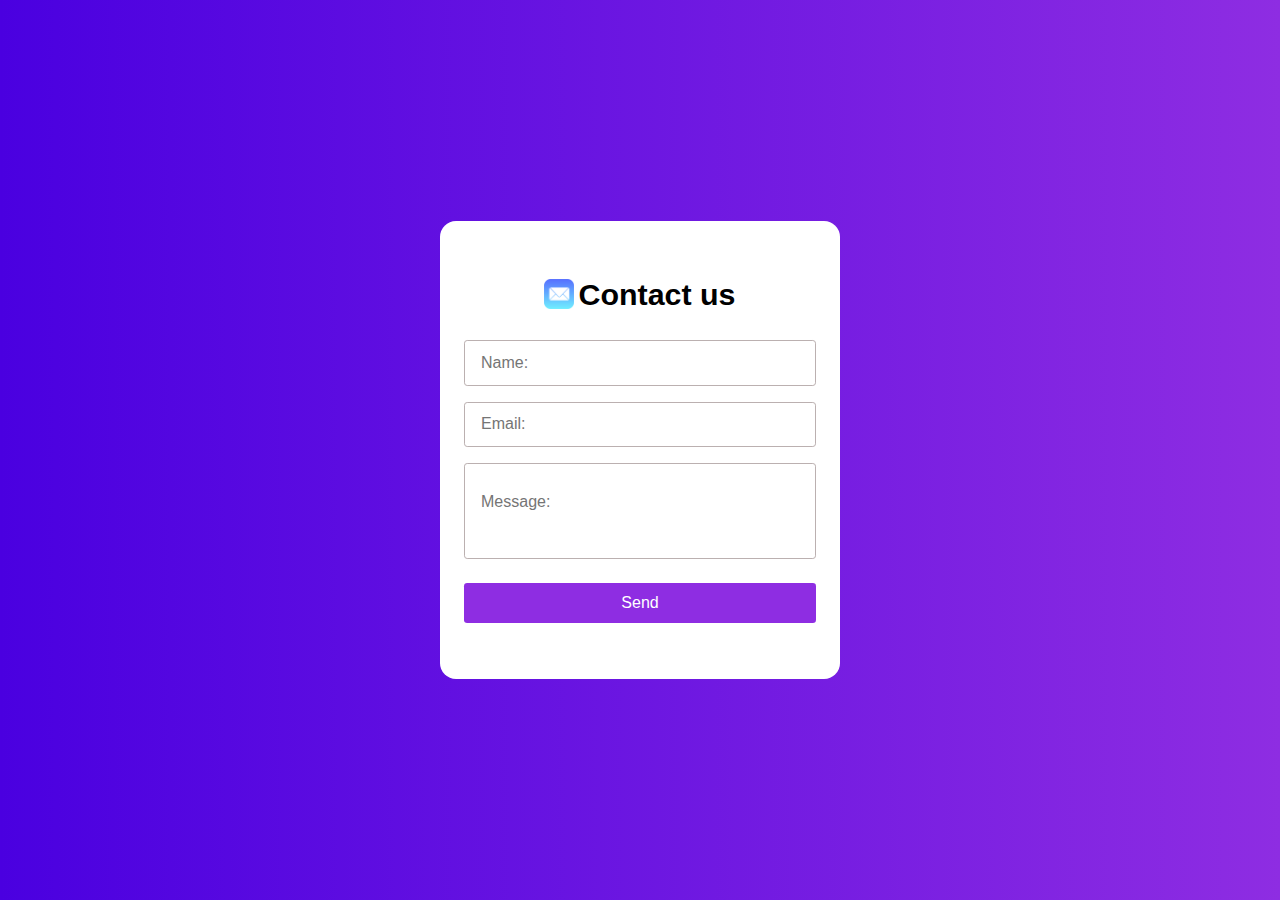
<file: contacto.html>
<!DOCTYPE html>
<html lang="en">
<head>
    <meta charset="UTF-8">
    <meta http-equiv="X-UA-Compatible" content="IE=edge">
    <meta name="viewport" content="width=device-width, initial-scale=1.0">
    <link rel="stylesheet" href="./css/contacto.css">
    <title>Contacto</title>
</head>
<body>
    <form class="form" action="https://formspree.io/f/xlezyrwg"
    method="POST"> 
        <div class="form-container">
            <div class="container-email">
                <h2 class="form-title"><img src="./iconos/correo.png" alt="mail" class="correo">Contact us</h2>
            </div>
            <input type="text" class="form-input" placeholder="Name:" name="name">
            <input type="email" class="form-input" placeholder="Email:" name="_replyto">
            <textarea class="form-input form-input--message" placeholder="Message:" name="message"></textarea>
            <input type="submit" value="Send" class="form-cta">
        </div>
    </form>
</body>
</html>
</file>
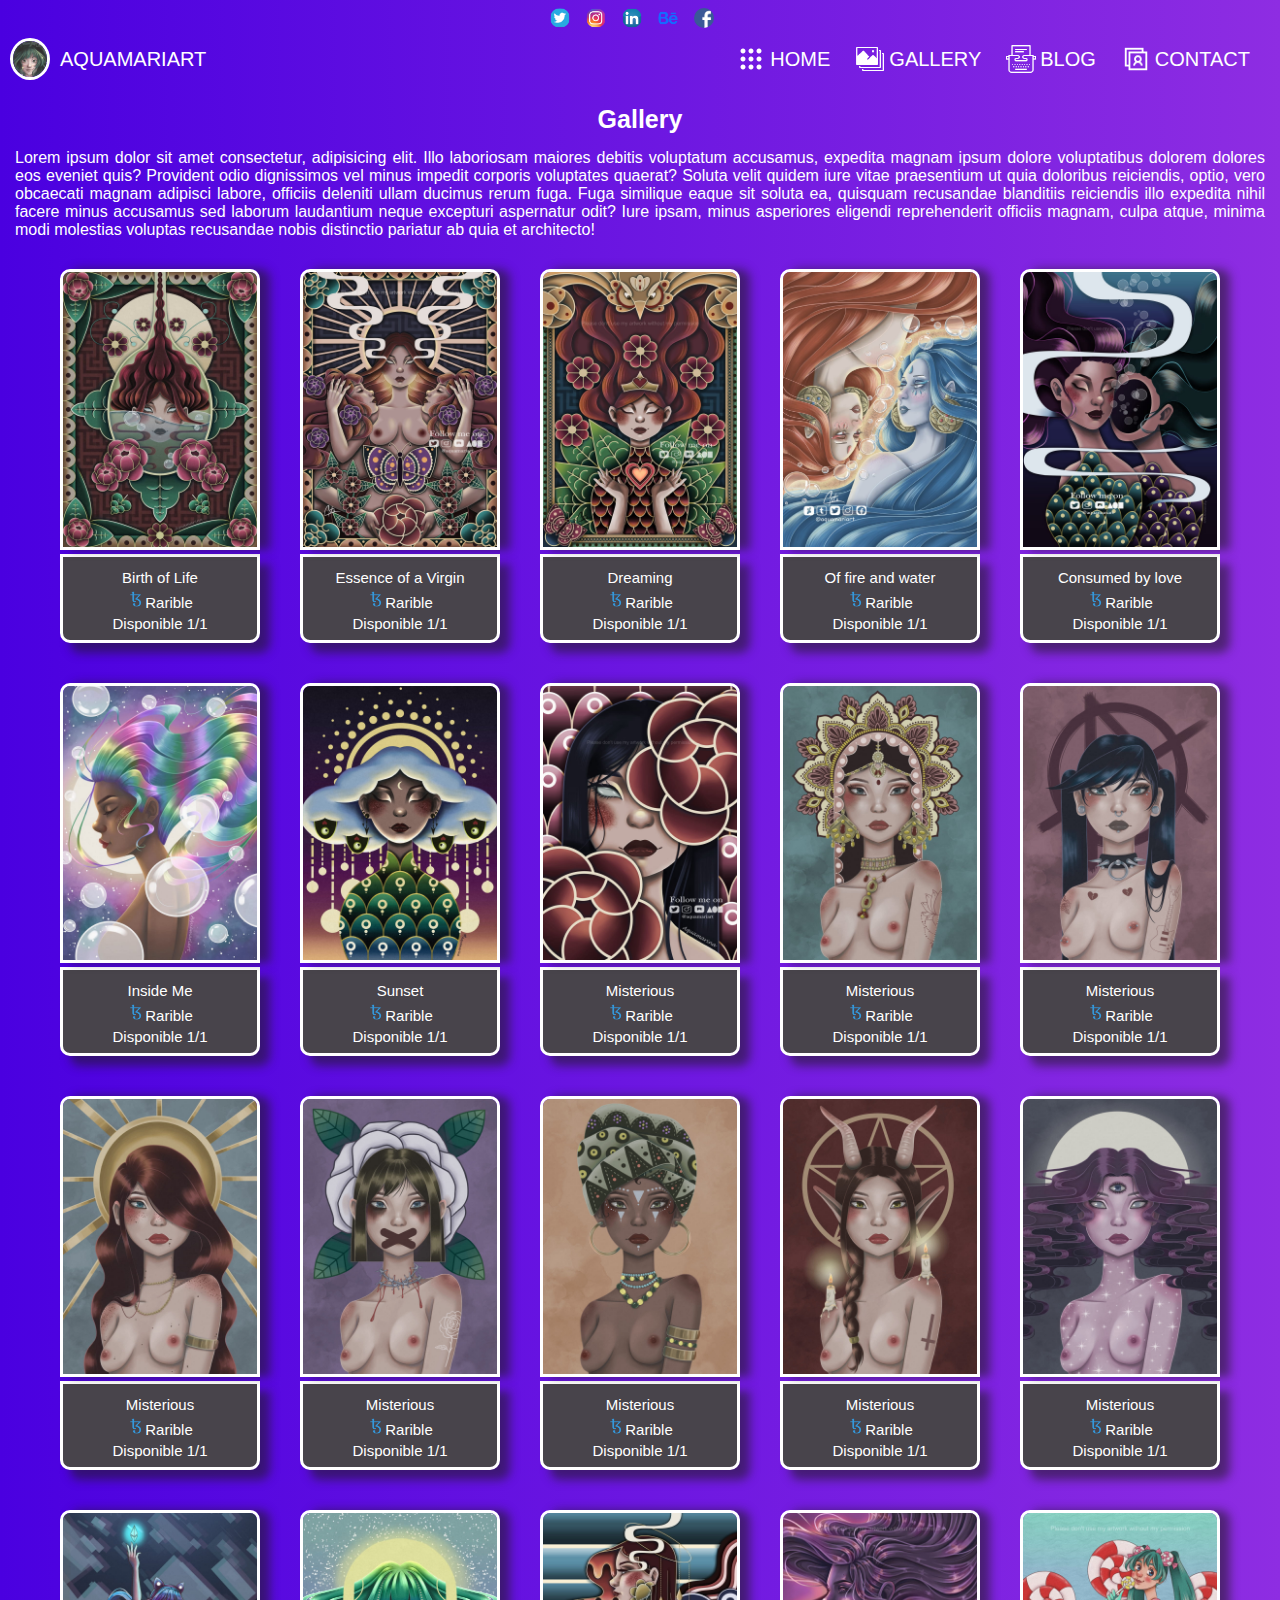
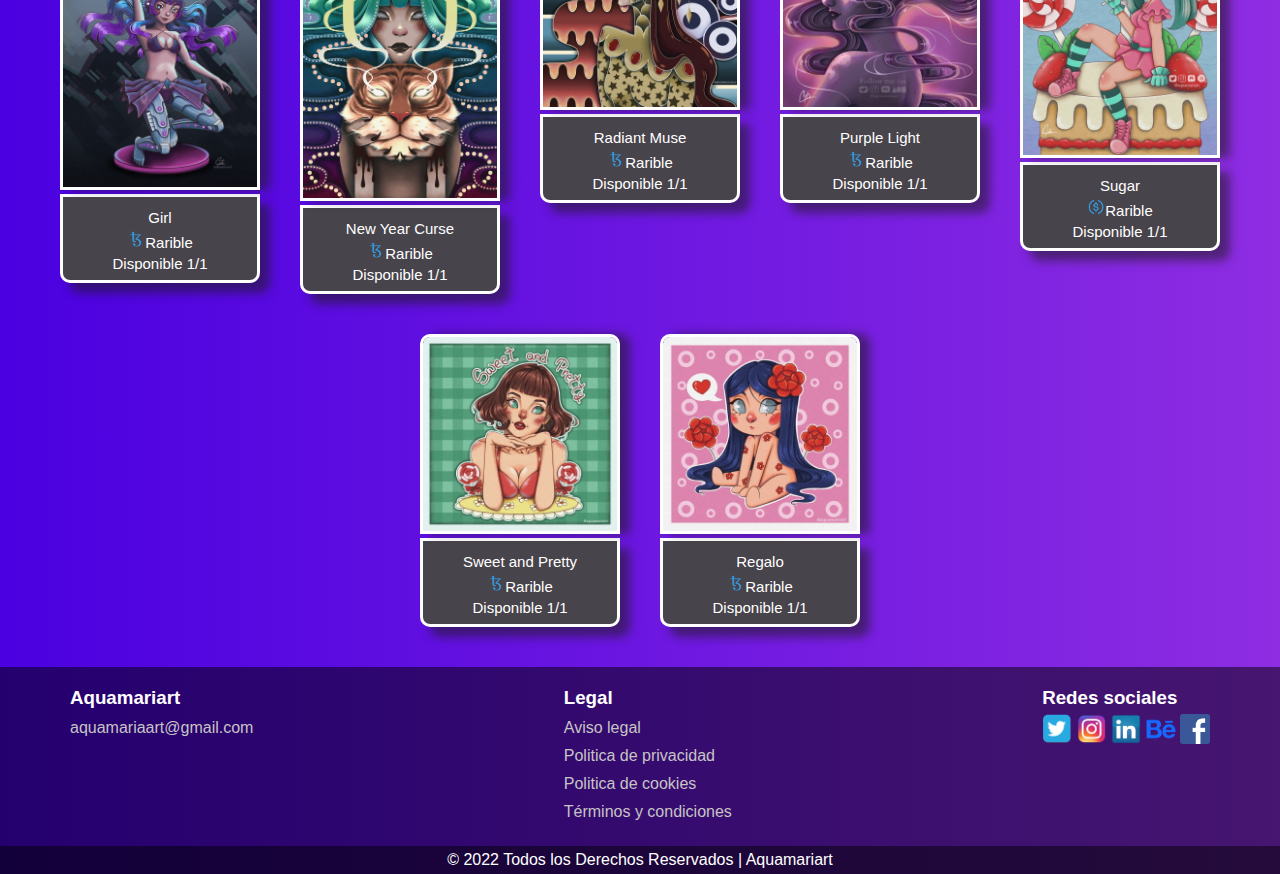
<file: galeria.html>
<!DOCTYPE html>
<html lang="en">
<head>
    <meta charset="UTF-8">
    <meta http-equiv="X-UA-Compatible" content="IE=edge">
    <meta name="viewport" content="width=device-width, initial-scale=1.0">
    <link rel="stylesheet" href="./css/galeria.css">
    <link rel="stylesheet" href="./css/index.css">
    <script defer src="./js/menu.js"></script>
    <title>Gallery</title>
</head>
<body>
    <header class="header0">
        <div class="redes">
            <a href="https://twitter.com/aquamariart" class="link-f" target="_blank"><img src="./iconos/Twitter.png" alt="img" class="icon"></a>
            <a href="https://www.instagram.com/aquamariart/" class="link-f" target="_blank"><img src="./iconos/Instagram.png" alt="img" class="icon"></a>
            <a href="https://www.linkedin.com/in/aquamariart" class="link-f" target="_blank"><img src="./iconos/Link.png" alt="img" class="icon"></a>
            <a href="https://www.behance.net/aquamariart" class="link-f" target="_blank"><img src="./iconos/Behance.png" alt="img" class="icon"></a>
            <a href="https://www.facebook.com/profile.php?id=100074769296345" class="link-f" target="_blank"><img src="./iconos/Facebook.png" alt="img" class="icon"></a>
        </div>
    </header>
    <header class="header">
        <div class="logo">
            <img src="./imagenes/aqua perfil.jpg" alt="image" class="img-logo">
            <span>Aquamariart</span>
        </div>
        <button class="nav-toggle">
            <img src="./iconos/pngwing.com.png" alt="" class="hamburguesa">
          </button>
        <nav class="nav-menu">
            <a href="index.html" target="_blank" class="link"><img src="./iconos/inicio.png" alt="" class="icono-menu">Home</a>
            <a href="galeria.html" target="_blank" class="link"><img src="./iconos/galeria.png" alt="" class="icono-menu">Gallery</a>
            <a href="blog.html" target="_blank" class="link"><img src="./iconos/blog.png" alt="" class="icono-menu">Blog</a>
            <a href="contacto.html" target="_blank" class="link"><img src="./iconos/contacto.png" alt="" class="icono-menu">Contact</a>
        </nav>
    </header>

    

    <section class="section-encabezado">
        <h3 class="gallery-title">Gallery</h3>
        <p class="texto-encabezado">
            Lorem ipsum dolor sit amet consectetur, adipisicing elit. Illo laboriosam maiores debitis voluptatum accusamus, expedita magnam ipsum dolore voluptatibus dolorem dolores eos eveniet quis? Provident odio dignissimos vel minus impedit corporis voluptates quaerat? Soluta velit quidem iure vitae praesentium ut quia doloribus reiciendis, optio, vero obcaecati magnam adipisci labore, officiis deleniti ullam ducimus rerum fuga. Fuga similique eaque sit soluta ea, quisquam recusandae blanditiis reiciendis illo expedita nihil facere minus accusamus sed laborum laudantium neque excepturi aspernatur odit? Iure ipsam, minus asperiores eligendi reprehenderit officiis magnam, culpa atque, minima modi molestias voluptas recusandae nobis distinctio pariatur ab quia et architecto!
        </p>
    </section>

    <div class="container-galeria-nft">
        <div class="container-bloque">
            <div class="container-nft-imagen">
                <img src="./nft/Birth of Life.jpg" alt="img" class="nft-imagen">
            </div>
            <div class="pie-fig">
                <p class="pie">Birth of Life</p>
                <p class="pie"><img src="./iconos/tezo.png" alt="icon" class="cryptos">Rarible</p>
                <p class="pie">Disponible 1/1</p>
            </div>
        </div>

        <div class="container-bloque">
            <div class="container-nft-imagen">
                <img src="./nft/Essence of a Virgin marca de agua.jpg" alt="img" class="nft-imagen">
            </div>
            <div class="pie-fig">
                <p class="pie">Essence of a Virgin</p>
                <p class="pie"><img src="./iconos/tezo.png" alt="icon" class="cryptos">Rarible</p>
                <p class="pie">Disponible 1/1</p>
            </div>
        </div>

        <div class="container-bloque">
            <div class="container-nft-imagen">
                <img src="./nft/Dreaming marca de agua.jpg" alt="img" class="nft-imagen">
            </div>
            <div class="pie-fig">
                <p class="pie">Dreaming</p>
                <p class="pie"><img src="./iconos/tezo.png" alt="icon" class="cryptos">Rarible</p>
                <p class="pie">Disponible 1/1</p>
            </div>
        </div>

        <div class="container-bloque">
            <div class="container-nft-imagen">
                <img src="./nft/chicas de agua y fuego para publicar.jpg" alt="img" class="nft-imagen">
            </div>
            <div class="pie-fig">
                <p class="pie">Of fire and water</p>
                <p class="pie"><img src="./iconos/tezo.png" alt="icon" class="cryptos">Rarible</p>
                <p class="pie">Disponible 1/1</p>
            </div>
        </div>

        <div class="container-bloque">
            <div class="container-nft-imagen">
                <img src="./nft/Consumed by love marca de agua.jpg" alt="img" class="nft-imagen">
            </div>
            <div class="pie-fig">
                <p class="pie">Consumed by love</p>
                <p class="pie"><img src="./iconos/tezo.png" alt="icon" class="cryptos">Rarible</p>
                <p class="pie">Disponible 1/1</p>
            </div>
        </div>

        <div class="container-bloque">
            <div class="container-nft-imagen">
                <img src="./nft/Inside Me jpg.jpg" alt="img" class="nft-imagen">
            </div>
            <div class="pie-fig">
                <p class="pie">Inside Me</p>
                <p class="pie"><img src="./iconos/tezo.png" alt="icon" class="cryptos">Rarible</p>
                <p class="pie">Disponible 1/1</p>
            </div>
        </div>

        <div class="container-bloque">
            <div class="container-nft-imagen">
                <img src="./nft/piojos jpg.jpg" alt="img" class="nft-imagen">
            </div>
            <div class="pie-fig">
                <p class="pie">Sunset</p>
                <p class="pie"><img src="./iconos/tezo.png" alt="icon" class="cryptos">Rarible</p>
                <p class="pie">Disponible 1/1</p>
            </div>
        </div>

        <div class="container-bloque">
            <div class="container-nft-imagen">
                <img src="./nft/Misterious muse marca de agua.jpg" alt="img" class="nft-imagen">
            </div>
            <div class="pie-fig">
                <p class="pie">Misterious</p>
                <p class="pie"><img src="./iconos/tezo.png" alt="icon" class="cryptos">Rarible</p>
                <p class="pie">Disponible 1/1</p>
            </div>
        </div>

        <div class="container-bloque">
            <div class="container-nft-imagen">
                <img src="./nft/nft 01.jpg" alt="img" class="nft-imagen">
            </div>
            <div class="pie-fig">
                <p class="pie">Misterious</p>
                <p class="pie"><img src="./iconos/tezo.png" alt="icon" class="cryptos">Rarible</p>
                <p class="pie">Disponible 1/1</p>
            </div>
        </div>

        <div class="container-bloque">
            <div class="container-nft-imagen">
                <img src="./nft/nft 02.jpg" alt="img" class="nft-imagen">
            </div>
            <div class="pie-fig">
                <p class="pie">Misterious</p>
                <p class="pie"><img src="./iconos/tezo.png" alt="icon" class="cryptos">Rarible</p>
                <p class="pie">Disponible 1/1</p>
            </div>
        </div>

        <div class="container-bloque">
            <div class="container-nft-imagen">
                <img src="./nft/nft 03.jpg" alt="img" class="nft-imagen">
            </div>
            <div class="pie-fig">
                <p class="pie">Misterious</p>
                <p class="pie"><img src="./iconos/tezo.png" alt="icon" class="cryptos">Rarible</p>
                <p class="pie">Disponible 1/1</p>
            </div>
        </div>

        <div class="container-bloque">
            <div class="container-nft-imagen">
                <img src="./nft/nft 04.jpg" alt="img" class="nft-imagen">
            </div>
            <div class="pie-fig">
                <p class="pie">Misterious</p>
                <p class="pie"><img src="./iconos/tezo.png" alt="icon" class="cryptos">Rarible</p>
                <p class="pie">Disponible 1/1</p>
            </div>
        </div>

        <div class="container-bloque">
            <div class="container-nft-imagen">
                <img src="./nft/nft 05.jpg" alt="img" class="nft-imagen">
            </div>
            <div class="pie-fig">
                <p class="pie">Misterious</p>
                <p class="pie"><img src="./iconos/tezo.png" alt="icon" class="cryptos">Rarible</p>
                <p class="pie">Disponible 1/1</p>
            </div>
        </div>

        <div class="container-bloque">
            <div class="container-nft-imagen">
                <img src="./nft/nft 06.jpg" alt="img" class="nft-imagen">
            </div>
            <div class="pie-fig">
                <p class="pie">Misterious</p>
                <p class="pie"><img src="./iconos/tezo.png" alt="icon" class="cryptos">Rarible</p>
                <p class="pie">Disponible 1/1</p>
            </div>
        </div>

        <div class="container-bloque">
            <div class="container-nft-imagen">
                <img src="./nft/nft 07.jpg" alt="img" class="nft-imagen">
            </div>
            <div class="pie-fig">
                <p class="pie">Misterious</p>
                <p class="pie"><img src="./iconos/tezo.png" alt="icon" class="cryptos">Rarible</p>
                <p class="pie">Disponible 1/1</p>
            </div>
        </div>

        <div class="container-bloque">
            <div class="container-nft-imagen">
                <img src="./nft/dssss.jpg" alt="img" class="nft-imagen">
            </div>
            <div class="pie-fig">
                <p class="pie">Girl</p>
                <p class="pie"><img src="./iconos/tezo.png" alt="icon" class="cryptos">Rarible</p>
                <p class="pie">Disponible 1/1</p>
            </div>
        </div>

        <div class="container-bloque">
            <div class="container-nft-imagen">
                <img src="./nft/aquelarre jpg.jpg" alt="img" class="nft-imagen">
            </div>
            <div class="pie-fig">
                <p class="pie">New Year Curse</p>
                <p class="pie"><img src="./iconos/tezo.png" alt="icon" class="cryptos">Rarible</p>
                <p class="pie">Disponible 1/1</p>
            </div>
        </div>

        <div class="container-bloque">
            <div class="container-nft-imagen">
                <img src="./nft/aquamarina_radiantmuse.jpg" alt="img" class="nft-imagen">
            </div>
            <div class="pie-fig">
                <p class="pie">Radiant Muse</p>
                <p class="pie"><img src="./iconos/tezo.png" alt="icon" class="cryptos">Rarible</p>
                <p class="pie">Disponible 1/1</p>
            </div>
        </div>

        <div class="container-bloque">
            <div class="container-nft-imagen">
                <img src="./nft/Purple Light redes.jpg" alt="img" class="nft-imagen">
            </div>
            <div class="pie-fig">
                <p class="pie">Purple Light</p>
                <p class="pie"><img src="./iconos/tezo.png" alt="icon" class="cryptos">Rarible</p>
                <p class="pie">Disponible 1/1</p>
            </div>
        </div>

        <div class="container-bloque">
            <div class="container-nft-imagen">
                <img src="./nft/Sugar marca de awa.jpg" alt="img" class="nft-imagen">
            </div>
            <div class="pie-fig">
                <p class="pie">Sugar</p>
                <p class="pie"><img src="./iconos/usdc.png" alt="icon" class="cryptos">Rarible</p>
                <p class="pie">Disponible 1/1</p>
            </div>
        </div>

        <div class="container-bloque">
            <div class="container-nft-imagen">
                <img src="./nft/Sweet and Pretty.jpg" alt="img" class="nft-imagen">
            </div>
            <div class="pie-fig">
                <p class="pie">Sweet and Pretty</p>
                <p class="pie"><img src="./iconos/tezo.png" alt="icon" class="cryptos">Rarible</p>
                <p class="pie">Disponible 1/1</p>
            </div>
        </div>

        <div class="container-bloque">
            <div class="container-nft-imagen">
                <img src="./nft/regalo del tezosartweek.jpg" alt="img" class="nft-imagen">
            </div>
            <div class="pie-fig">
                <p class="pie">Regalo</p>
                <p class="pie"><img src="./iconos/tezo.png" alt="icon" class="cryptos">Rarible</p>
                <p class="pie">Disponible 1/1</p>
            </div>
        </div>
        
  
    </div>



    <footer>
        <div class="footer-container">
            <div class="columna1">
                <h3 class="c1-title">Aquamariart</h3>
                <p class="terminos">aquamariaart@gmail.com</p>
            </div>
            <div class="columna2">
                <h3 class="c2-title">Legal</h3>
                <a class="link-f" href="aviso.html" target="_blank"><p class="terminos">Aviso legal</p></a>
                <a class="link-f" href="#" target="_blank"><p class="terminos">Politica de privacidad</p></a>
                <a class="link-f" href="#" target="_blank"><p class="terminos">Politica de cookies</p></a>
                <a class="link-f" href="#" target="_blank"><p class="terminos">Términos y condiciones</p></a>
            </div>
            <div class="columna3">
                <h3 class="c3-title">Redes sociales</h3>
                <a href="https://twitter.com/aquamariart" class="link-f" target="_blank"><img src="./iconos/Twitter.png" alt="img" class="red"></a>
                <a href="https://www.instagram.com/aquamariart/" class="link-f" target="_blank"><img src="./iconos/Instagram.png" alt="img" class="red"></a>
                <a href="https://www.linkedin.com/in/aquamariart" class="link-f" target="_blank"><img src="./iconos/Link.png" alt="img" class="red"></a>
                <a href="https://www.behance.net/aquamariart" class="link-f" target="_blank"><img src="./iconos/Behance.png" alt="img" class="red"></a>
                <a href="https://www.facebook.com/profile.php?id=100074769296345" class="link-f" target="_blank"><img src="./iconos/Facebook.png" alt="img" class="red"></a>
            </div>
        </div>
        <div class="copyrigth">
            <p class="copy-info">&#169 2022 Todos los Derechos Reservados | Aquamariart</p>
        </div>
    
</body>
</html>
</file>
<file: css/contacto.css>
*, *::before, *::after {
    -webkit-box-sizing: border-box;
    box-sizing: border-box;
    padding: 0;
    margin: 0;
}

*::before, *::after {
    -webkit-box-sizing: border-box;
    box-sizing: border-box;
}

@import url('https://fonts.googleapis.com/css2?family=Yanone+Kaffeesatz:wght@300&display=swap');
body {
    background: #8E2DE2;  /* fallback for old browsers */
    background: -webkit-linear-gradient(to right, #4A00E0, #8E2DE2);  /* Chrome 10-25, Safari 5.1-6 */
    background: linear-gradient(to right, #4A00E0, #8E2DE2); /* W3C, IE 10+/ Edge, Firefox 16+, Chrome 26+, Opera 12+, Safari 7+ */
    font-family: 'Yanone Kaffeesatz', sans-serif;
    display:flex;
    min-height: 100vh;
    width:100%;
}

/* --Establecer estilos del Contactame-- */
.form {
    background-color: #fff;
    width:90%;
    max-width:400px;
    border-radius:1em;
    padding:3.5em 1.5em;
    margin:auto;
}

/* --Heredar la fuente-- */
.form-input{
    font-family: inherit;
}

.form-cta{
    font-family: inherit;
}


.form-container {
    width:100%;
    display:grid;
    gap:1em;
    grid-auto-columns: 100%;
}

.form-title {
    
    font-size:1.9em;
    margin-bottom:.4em;
    display:flex;
    align-items: center;
    justify-content: center;
}


/* --Imagen del correo-- */
.correo{
    width:30px;
    margin-right: 4px;
}

/* --Trabajar con los campos -- */

/* --Texto que aparece en los campos:name,email,message -- */
.form-input{
    font-family:inherit;
    font-size:1rem;
    padding:.8em 1em;
    outline: none;
    border: none;
    border:1px solid #bbb0b0;
    border-radius:0.2em;

}

.form-input--message {
    resize: none;
    padding:1.8em 1em;
    margin-bottom: .5em;
}

.form-cta{
    font-family:inherit;
    font-size: 1rem;
    background-color: #8E2DE2;
    color:#fff;
    border:none;
    padding:.7em 0;
    border-radius: .2em;
    cursor:pointer;
    font-weight: 400;
}

@media (max-width:450px) {
    form {
        padding:3.5em 1;
    }
}
</file>
<file: css/galeria.css>
*::before, *::after {
    -webkit-box-sizing: border-box;
    box-sizing: border-box;
    padding: 0;
    margin: 0;
}

*::before, *::after {
    -webkit-box-sizing: border-box;
    box-sizing: border-box;
}

@import url('https://fonts.googleapis.com/css2?family=Yanone+Kaffeesatz:wght@300&display=swap');

/* --Establecer estilos del Body-- */
body {
    background: #8E2DE2;  /* fallback for old browsers */
    background: -webkit-linear-gradient(to right, #4A00E0, #8E2DE2);  /* Chrome 10-25, Safari 5.1-6 */
    background: linear-gradient(to right, #4A00E0, #8E2DE2); /* W3C, IE 10+/ Edge, Firefox 16+, Chrome 26+, Opera 12+, Safari 7+ */
    font-family: 'Yanone Kaffeesatz', sans-serif;
}

/* --Titulo de la galeria-- */
.gallery-title {
    padding:15px;
    text-align: center;
    font-size: 25px;
    color:#fff;
}

/* --Encabezado-texto-- */
.section-encabezado{
    color:#fff;
    text-align: justify;
    padding: 0 15px 10px 15px;
}

/* --Contenedor general de la galeria-- */
.container-galeria-nft{
    width:100%;
    display:flex;
    flex-wrap: wrap;
    justify-content:center;
}

/* --Contenedor de imagen y pie de figura-- */
.container-bloque{
    padding:20px;
}

/* --Imagen-- */
.nft-imagen{
    width:200px;
    margin-bottom: 0;
    border-color:#fff;
    border-style:solid;
    border-radius:10px 10px 0 0;
    box-shadow:10px 0px 10px rgba(29, 27, 27, 0.541);
}

/* --Contenedor del pie de figura-- */
.pie-fig{
    background-color:rgb(72, 68, 75);
    padding:8px 0 8px 0;
    border-radius:0 0 10px 10px;
    border-color:#fff;
    border-style:solid;
    box-shadow:10px 10px 10px rgba(29, 27, 27, 0.541);
}

/* --Texto del pie de figura-- */
.pie{
    color:#fff;
    font-size: 15px;
    text-align: center;
    margin-top: 4px;
}

/* --Efecto hover para figura y descripcion-- */
.container-bloque:hover{
    cursor:pointer;
    transform:scale(1.02);
}

/* --Icono de las criptomonedas-- */
.cryptos {
    width:18px;
}

/* --Active para el contenedor de imagenes y descripcion-- */
.container-bloque:active{
    transform: scale(0.8);

}
</file>
<file: css/index.css>
*, *::before, *::after {
    -webkit-box-sizing: border-box;
    box-sizing: border-box;
    padding: 0;
    margin: 0;
}

*::before, *::after {
    -webkit-box-sizing: border-box;
    box-sizing: border-box;
}

@import url('https://fonts.googleapis.com/css2?family=Yanone+Kaffeesatz:wght@300&display=swap');

/* --Establecer estilos del Body-- */

body {
    background: #8E2DE2;  /* fallback for old browsers */
    background: -webkit-linear-gradient(to right, #4A00E0, #8E2DE2);  /* Chrome 10-25, Safari 5.1-6 */
    background: linear-gradient(to right, #4A00E0, #8E2DE2); /* W3C, IE 10+/ Edge, Firefox 16+, Chrome 26+, Opera 12+, Safari 7+ */
    font-family: 'Yanone Kaffeesatz', sans-serif;
}

/* --Contenedor del logo y texto-- */
.logo {
    display:flex;
    align-items: center;
}
/* --Texto:Aquamriart-- */
span {
    font-size:20px;
    color:#fff;
    padding-left: 10px;
    text-transform: uppercase;
}
/* --Tamaño de la imagen logotipo-- */
.img-logo {
    width:40px;
    border-radius:50%;
    border-color: #fff;
    border-style: solid;
}

/* --Este es el segundo header que contiene el menu de navegacion-- */

.header {
    display:flex;
    align-items: center;
    justify-content: space-between;
    padding:10px;
    line-height: 10px;
}

.nav-menu {
    display: flex;
    flex-direction: row;
}

/* --Contenedor de las redes sociales en la parte sperior-- */
.redes {
    display:flex;
    align-items: center;
    justify-content: center;
    line-height: 10px;
    padding-top:5px;
}
/* --Identifica a las redes sociales(imagenes)-- */
.icon {
    width:20px;
    margin-right:16px;
    margin-top:3px;
    border-radius:10px;
    cursor:pointer;
}
/* --Hover para agrandar iconos de las redes socailes-- */
.icon:hover {
    transform: scale(1.2);
    transition: 0.6s;
}
/* --Seleccionar el texto del menu de navegacion(home ...y los demas)-- */
.link {
    display: flex;
    color:#fff;
    text-decoration: none;
    margin-right: 15px;
    font-size:20px;
    padding:5px;
    text-transform: uppercase;
    align-items: center;
}
/* --Hover para el menu de navegacion-- */
.link:hover{
    border-radius: 20px;
    border-color:#fff;
    border-style:solid;
    border-width:0.8px;
    transition: 0.5s;
    opacity: 0.8;

}
/* --Contenedor de el texto y la imagen que aparece en la web inicial-- */
.contenedor {
    display:flex;
    flex-wrap:wrap;
    justify-content: space-evenly;
}

/* --Contenedor del Texto de bienvenida-- */
.texto-central{
    margin-right: 10px;
    margin-left: 10px;
    width:45%;
    text-align: center;
    padding-top:40px;
    
}
/* --Texto de bienvenida-- */
.welcome {
    padding-top: 20%;
    color:#fff;
}


/* --Imagen derecha-- */
.foto-central{
    margin-top:10px;
    width:350px;
    border-radius:30px;
    border-color: #fff;
    border-style:solid;
}

/* --Boton para activar el menu vista movil-- */
.nav-toggle {
    background:none;
    width:50px;
    padding:0 20px;
    align-items: center;
    justify-content: center;
    display:none;
    border-style: none;
}

/* --Menu version movil-- */
.hamburguesa  {
    width:30px;
    cursor:pointer;
}

/* --Iconos que aparecen en los menus-- */
.icono-menu{
    width:30px;
    margin-right: 4px;
}

/* --Haciendo responsive el Html Index-- */
@media (max-width:800px) {

    .header {
        height: 60px;
    }
    .redes {
        display:none;
    }

    .nav-toggle {
        display:block;
    }

    .nav-menu {
        display:flex;
        flex-direction: column;
        margin-right: 20px;
        background: #41295a;  /* fallback for old browsers */
        background: -webkit-linear-gradient(to right, #2F0743, #41295a);  /* Chrome 10-25, Safari 5.1-6 */
        background: linear-gradient(to right, #2F0743, #41295a); /* W3C, IE 10+/ Edge, Firefox 16+, Chrome 26+, Opera 12+, Safari 7+ */
        position:fixed;
        left:0;
        top:60px;
        width:100%;
        padding-top:30px;
    
        height: 100vh;
        overflow-y:auto;

        left:100%;
        transition:left 0.5s;
    }

    .nav-menu-visible {
        left:0;
    }

    .link {
        padding:35px;
        margin-left:50px;
    }

    .link:hover {
        border-style:solid;
        border-top:none;
        border-right: none;
        border-bottom: none;
        border-radius:0;
        border-width:5px;
        background-color:#7816A2;
    }

    .icono-menu{
        width:30px;
        margin-right: 10px;
    }

    .img-logo {
        display:none;
    }

    .texto-central{
        width:100%;
        padding-top:0px;
    }
    .welcome {
        padding-top:5px;
        color:#fff;
    } 

}

@media (max-width:800px) {

    .welcome {
        padding-top:5px;
        color:#fff;
    } 
}

@media (max-width:280px){
    .foto-central {
       width:240px;
    } 
}


/* --Footer-- */

footer {
    background-color:rgba(0, 0, 0, 0.507);
    margin-top:20px;
}

/* --Contenedor general del footer-- */
.footer-container{
    display:flex;
    justify-content:space-between;
    padding:10px;
    padding-right: 60px;
    padding-left:60px;
}

/* --Titulo de cada columna-- */
.c1-title,.c2-title,.c3-title{
    color:#fff;
    padding-bottom: 5px;
 }

 /* --Contenedor de cada columna-- */
.columna1,.columna2,.columna3 { 
    padding:10px;
}

/* --Informacion de cada columna-- */
.terminos {
     color:rgb(199, 196, 196);
     padding-top:5px;
     padding-bottom:5px;
 }

/* --Seleccionar el link de cada columna-- */
.link-f {
    text-decoration: none;
}

/* --Copyrigth parte final mas oscura-- */
.copyrigth{
    display:flex;
    flex-wrap: wrap;
    justify-content: center;
    background-color:rgba(0, 0, 0, 0.473);
    padding:5px;
    color:#fff;
}

/* --Hacer responsive el footer-- */
@media (max-width:800px) {
    .footer-container{
        flex-wrap:wrap;
    }

    
}

/* --Iconos de redes sociales en el footer-- */
.red{
    width:30px;
}

.red:hover{
    transform: scale(1.05);
    transition:0.5s;
}

/* --Efecto hover para la informacion en la culumna 2 y 3-- */

.terminos:hover {
    color:white;
}
</file>
